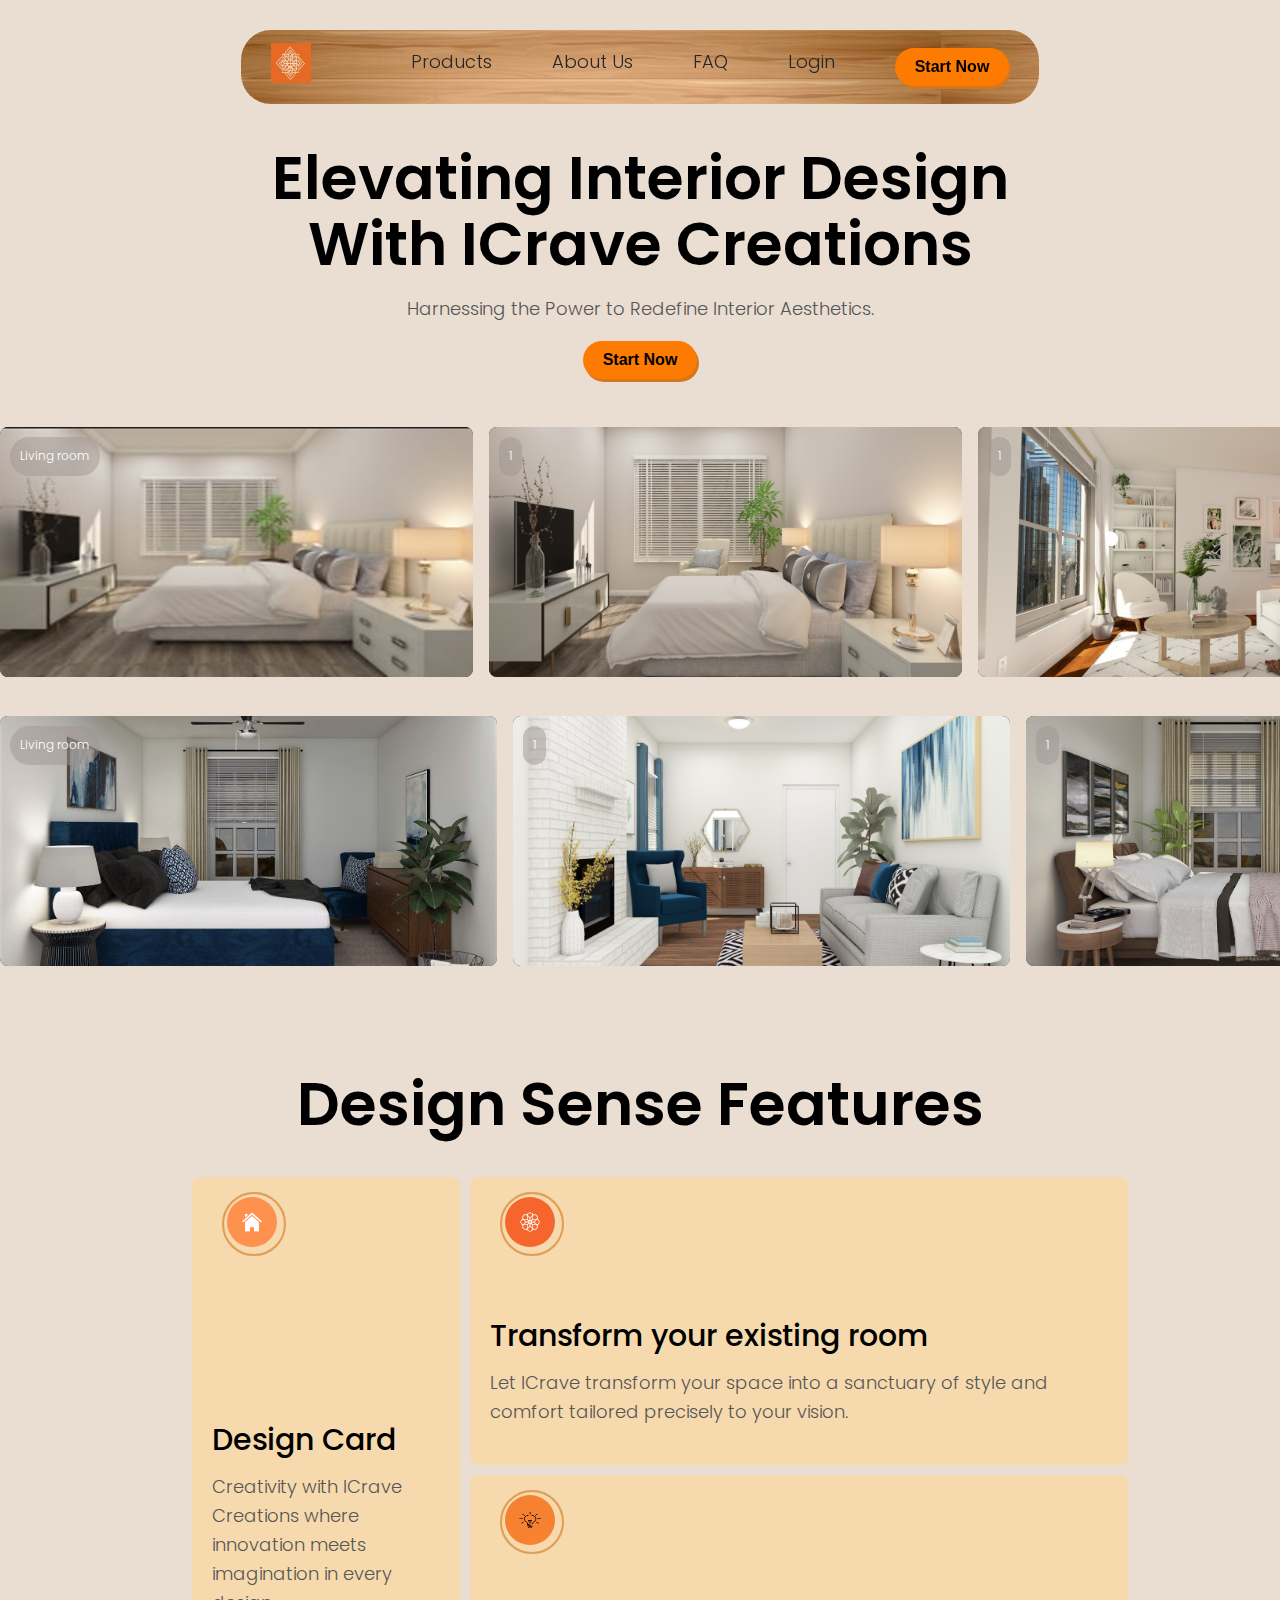
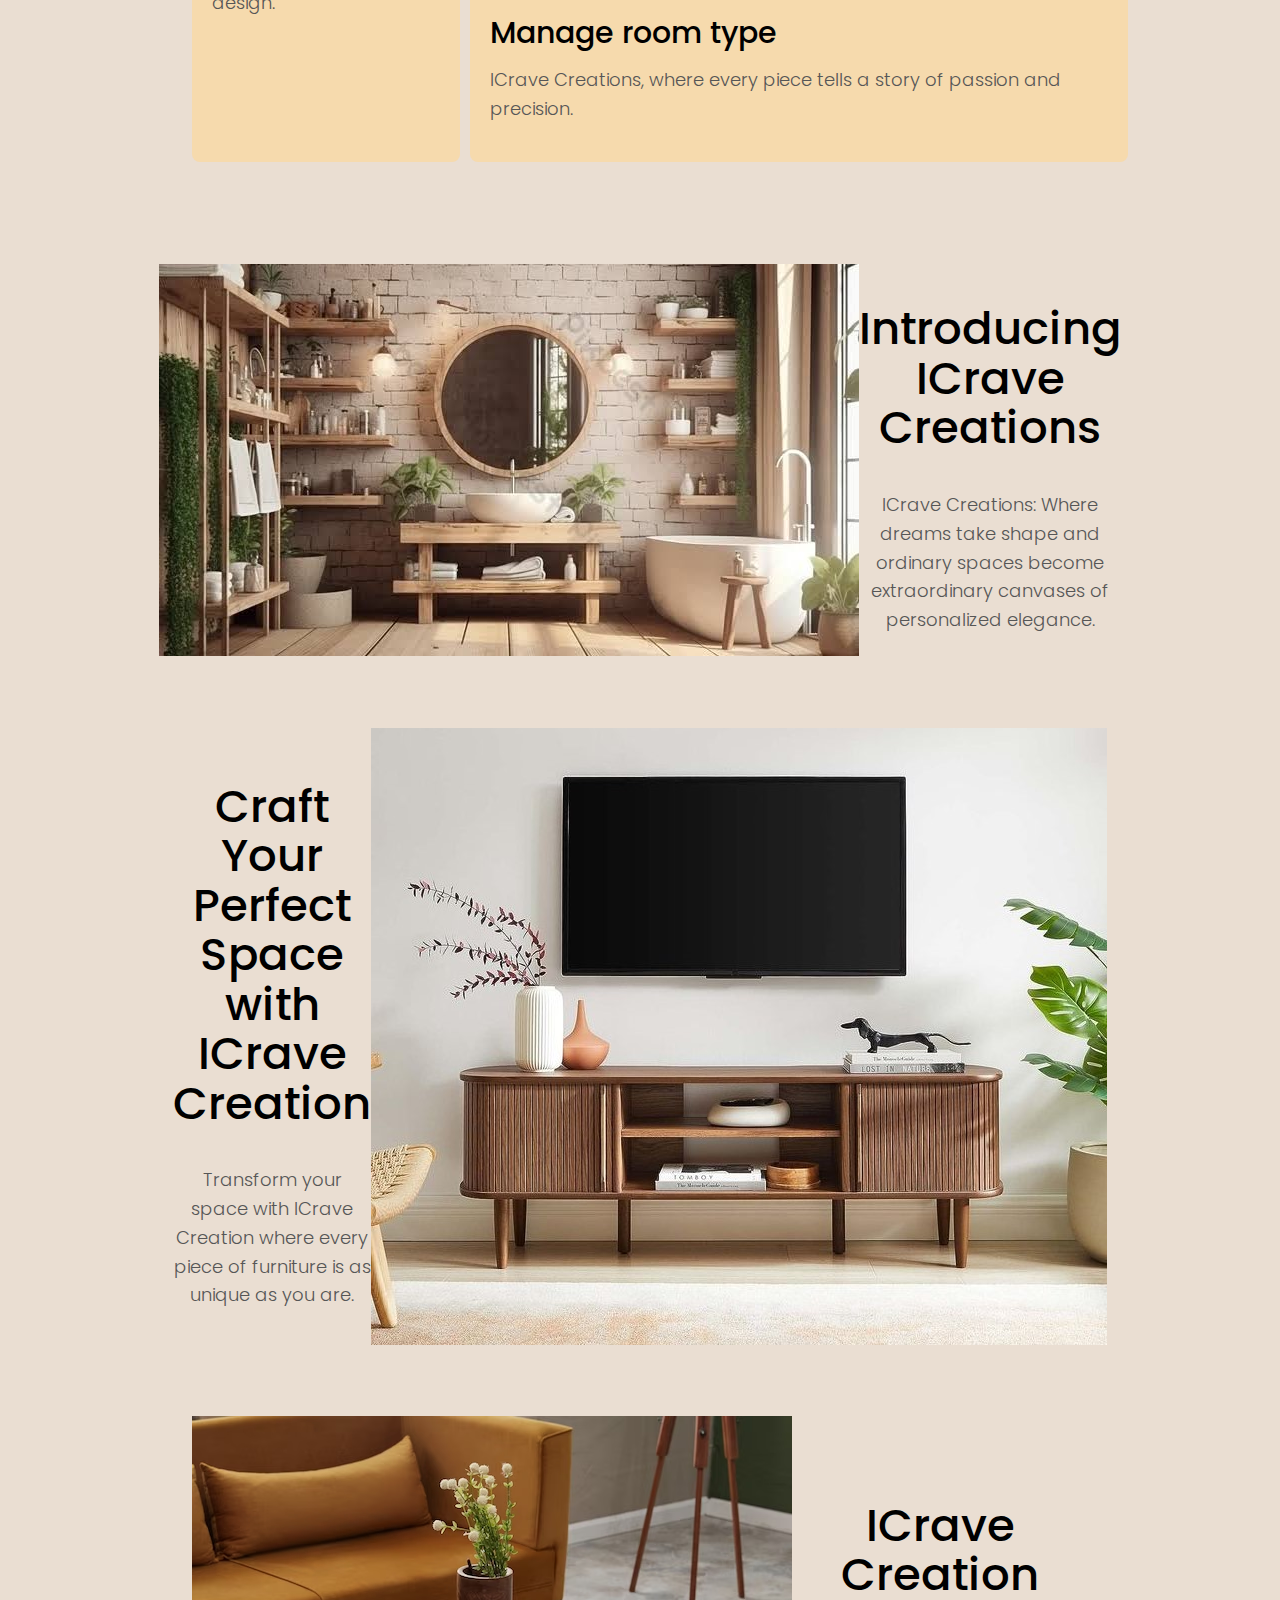
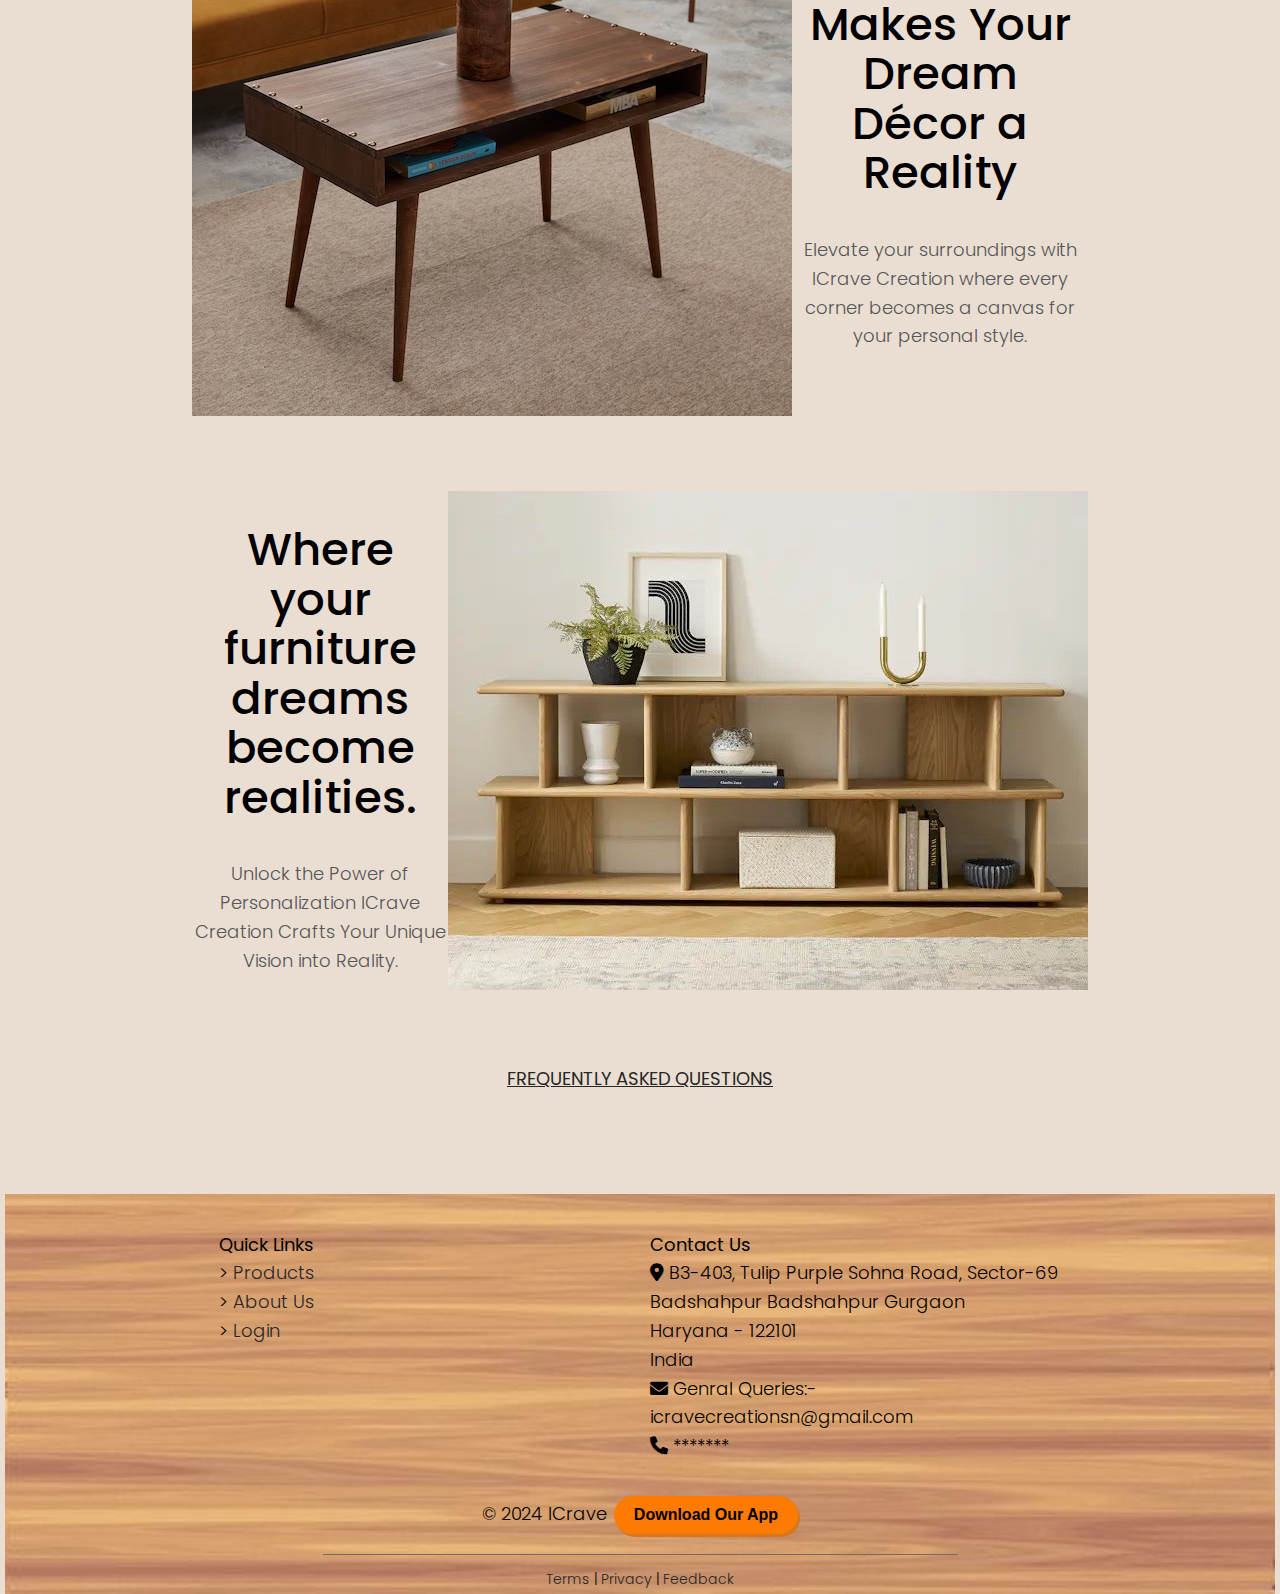
<file: index.html>
<!DOCTYPE html>
<html lang="en">

<head>
    <meta charset="UTF-8">
    <meta name="viewport" content="width=device-width, initial-scale=1.0">
    <title>Home</title>
    <link rel="stylesheet" href="https://cdnjs.cloudflare.com/ajax/libs/font-awesome/6.0.0-beta3/css/all.min.css">

    <link rel="stylesheet" href="index.css">
    <link rel="stylesheet" href="Theme.css">
    <link rel="stylesheet" href="circle.css">
    <link rel="stylesheet" href="home_scroll_infinite.css">
    <link rel="stylesheet" href="https://cdnjs.cloudflare.com/ajax/libs/font-awesome/6.0.0-beta3/css/all.min.css">

    <style>
        /* .Headcenter{ */
        /* background-image: url('https://images.pexels.com/photos/255379/pexels-photo-255379.jpeg?cs=srgb&dl=pexels-padrinan-255379.jpg&fm=jpg') !important; */
        /* } */
    </style>
</head>

<body>
    <nav>
        <div class="navbar">
            <a href="index.html"><img src="Assets/logo.png" alt="logo" height="40px" width="40px"></a>
            <!-- <div class="menu-toggle" id="menu-toggle">
                <div class="hamburger"></div>

            </div> -->
            <div class="nav-Content">
                <div class="menu-icon" id="menu-icon" style="padding: 5px; margin-right: 20px; z-index: 1002;">
                    <div id="show"><i class="fa-solid fa-bars fa-bounce" style="color: rgba(157, 150, 150, 0.775)"></i>
                    </div>
                    <div id="hide" style="display: none; "><i class="fa-solid fa-xmark"
                            style="color: rgba(217, 206, 206, 0.901);"></i>
                    </div>
                </div>
                <div class="menu-items">
                    <ul>
                        <li><a href="ShopNow.html">Products</a></li>
                        <li><a href="AboutUs.html">About Us</a></li>
                        <li><a href="FAQ.html">FAQ</a></li>
                        <li><a href="Login.html">Login</a></li>
                        <li><a href="Login.html"><button class="yellowB"> Start Now</button></a></li>
                    </ul>
                </div>
            </div>

    </nav>
    <section id="head" style="margin-bottom: 0%;">
        <div class="Headcenter">
            <h1 style="margin-bottom: auto;"> Elevating Interior Design With ICrave Creations
            </h1>
            <p class="montserrat">
                Harnessing the Power to Redefine Interior Aesthetics.
            </p>
            <a href="Login.html"><button class="yellowB">Start Now</button></a>
        </div>
    </section>

    <section id="categlog" style="margin-top: .75%;">
        <div class="scroller" data-direction="right" data-speed="fast">
            <div class="scroller__inner">
                <div class="card">
                    <img src="home/Picture1.png" alt="Image 1">

                    <div class="marker">Living room</div>
                </div>
                <div class="card">
                    <img src="home/Picture2.png" alt="Image 1">

                    <div class="marker">1</div>
                </div>
                <div class="card">
                    <img src="home/Picture3.png" alt="Image 1">

                    <div class="marker">1</div>
                </div>
                <div class="card">
                    <img src="home/Picture4.png" alt="Image 1">

                    <div class="marker">1</div>
                </div>
                <div class="card">
                    <img src="home/Picture5.png" alt="Image 1">

                    <div class="marker">1</div>
                </div>
            </div>
        </div>
        <div class="scroller" data-direction="left" data-speed="fast">
            <div class="scroller__inner">
            <div class="card">
                <img src="home/Picture6.png" alt="Image 1">

                <div class="marker">Living room</div>
            </div>
            <div class="card">
                <img src="home/Picture7.png" alt="Image 1">

                <div class="marker">1</div>
            </div>
            <div class="card">
                <img src="home/Picture8.png" alt="Image 1">

                <div class="marker">1</div>
            </div>
            <div class="card">
                <img src="home/Picture9.png" alt="Image 1">

                <div class="marker">1</div>
            </div>
            <div class="card">
                <img src="home/Picture10.png" alt="Image 1">

                <div class="marker">1</div>
            </div>
            <!-- <div class="card">
                <img src="home/Picture10.png" alt="Image 1">

                <div class="marker">1</div>
            </div> -->
        </div>
        </div>
        <script src="scroll_script.js"></script>
    </section>

    <section id="DesignSense">
        <h1>Design Sense Features
        </h1>
        <div class="DScontainer">
            <div class="card3 horizontal-card" style=" width: 40%;">
                <div class="container">
                    <div class="circle delay1"></div>
                    <div class="circle delay2"></div>
                    <div class="circle delay3"></div>
                    <div class="circle delay4"></div><img src="Assets/icon_home.jpg" alt="icon1" height="50px"
                        width="px" style="border-radius: 50% ; z-index: 100;">
                </div>

                <h3 style="margin-top: 100%; text-align: left; ">Design Card</h2>
                    <p style="text-align: left; ">Creativity with ICrave Creations where innovation meets imagination in
                        every design.</p>
            </div>
            <div class="right">

                <div class="card3 vertical-card" style=" width: 100%;">
                    <div class="container">
                        <div class="circle delay1"></div>
                        <div class="circle delay2"></div>
                        <div class="circle delay3"></div>
                        <div class="circle delay4"></div><img src="Assets/icon_design.jpg" alt="icon1" height="50px"
                            width="px" style="border-radius: 50% ; z-index: 100;">
                    </div>

                    <h3 style="margin-top: 20%; text-align: left; ">Transform your existing room</h2>
                        <p style="text-align: left; ">Let ICrave transform your space into a sanctuary of style and
                            comfort tailored precisely to
                            your vision.</p>
                </div>
                <div class="card3 vertical-card" style="margin-top: 10px; width: 100%;">
                    <div class="container">
                        <div class="circle delay1"></div>
                        <div class="circle delay2"></div>
                        <div class="circle delay3"></div>
                        <div class="circle delay4"></div><img src="Assets/icon_idea.jpg" alt="icon1" height="50px"
                            width="50px" style="border-radius: 50% ; z-index: 100;">
                    </div>
                    <h3 style="margin-top: 20%; text-align: left; ">Manage room type</h2>
                        <p style="text-align: left; ">ICrave Creations, where every piece tells a story of passion and
                            precision.</p>
                </div>
            </div>

        </div>
    </section>
    <section id="BeAf">
        <div class="container_3">
            <img src="Wooden/Bathroom.jpg" alt="image1" class="Img_1">
            <div class="text">
                <h2>Introducing ICrave Creations</h2>
                <p>
                    ICrave Creations: Where dreams take shape and ordinary spaces become extraordinary canvases of
                    personalized elegance.
                </p>
            </div>

        </div>
        <div class="container_3 rev">
            <div class="text">
                <h2>Craft Your Perfect Space with ICrave Creation</h2>
                <p>
                    Transform your space with ICrave Creation where every piece of furniture is as unique as you are.
                </p>
            </div>
            <img src="Wooden/TV Stand.jpg" alt="image1" class="Img_2">


        </div>
        <div class="container_3">
            <img src="Wooden/table-1.jpg" alt="image1" class="Img_3">
            <div class="text">
                <h2>ICrave Creation Makes Your Dream Décor a Reality</h2>
                <p>
                    Elevate your surroundings with ICrave Creation where every corner becomes a canvas for your personal
                    style.
                </p>
            </div>

        </div>
        <div class="container_3 rev">
            <div class="text">
                <h2>Where your furniture dreams become realities.</h2>
                <p>
                    Unlock the Power of Personalization ICrave Creation Crafts Your Unique Vision into Reality.
                </p>
            </div>
            <img src="Wooden/Shelf.jpg" alt="image1" class=".Shelf">


        </div>

    </section>
<div >
   <a href="FAQ.html"><strong> FREQUENTLY ASKED QUESTIONS</strong></a> 
</div>
    <footer id="footer" >
        <div class="overlay">
            <div class="quickSec"style="margin-bottom: 10%;">
                <!-- <h2>Get Design Sense with ICrave.</h2><button class="yellowB">Shop Now</button> -->
                <div class="secI"><strong>Quick Links</strong>
                    <br>> <a class=" aa"href="ShopNow.html" style="text-decoration: none; ">Products</a>
                   <br>> <a class=" aa"href="AboutUs.html" style="text-decoration: none;">About Us</a>
                   <br>> <a class=" aa"href="Login.html" style="text-decoration: none;">Login</a>
                    

                </div>
                <div class="secII"><strong>Contact Us</strong>
                
                   <br><i class="fas fa-map-marker-alt"></i>  B3-403, Tulip Purple Sohna Road, Sector-69 Badshahpur Badshahpur Gurgaon
                        <br> Haryana - 122101
                        <br>India
                         
                         <br><i class="fas fa-envelope"></i> Genral Queries:-  icravecreationsn@gmail.com 
                        
                         <br><i class="fas fa-phone"></i>  *******
                </div>
            </div>
            <div class="content">
                <div class="copyright">
                    &copy; 2024 ICrave <button class="yellowB" style="margin-left: 2px ;">Download Our App</button>
                </div>
                <div class="download-app">

                </div>
            </div>
            <div class="line"></div>
            <div class="terms">
                <a href="#">Terms</a> | <a href="#">Privacy</a> | <a href="#">Feedback</a>
            </div>
        </div>
    </footer>
    <script>
        const menuIcon = document.getElementById("menu-icon");
        const lines = document.getElementById('show');
        const cross = document.getElementById('hide');
        const navLinks = document.querySelector(".menu-items");

        menuIcon.addEventListener("click", function () {
            console.log('touch')
            navLinks.classList.toggle("active");
            // Toggle the display of lines and cross
            if (lines.style.display === 'none') {
                lines.style.display = 'block';
                cross.style.display = 'none';
            } else {
                lines.style.display = 'none';
                cross.style.display = 'block';
            }
        });
    </script>
</body>

</html>
</file>
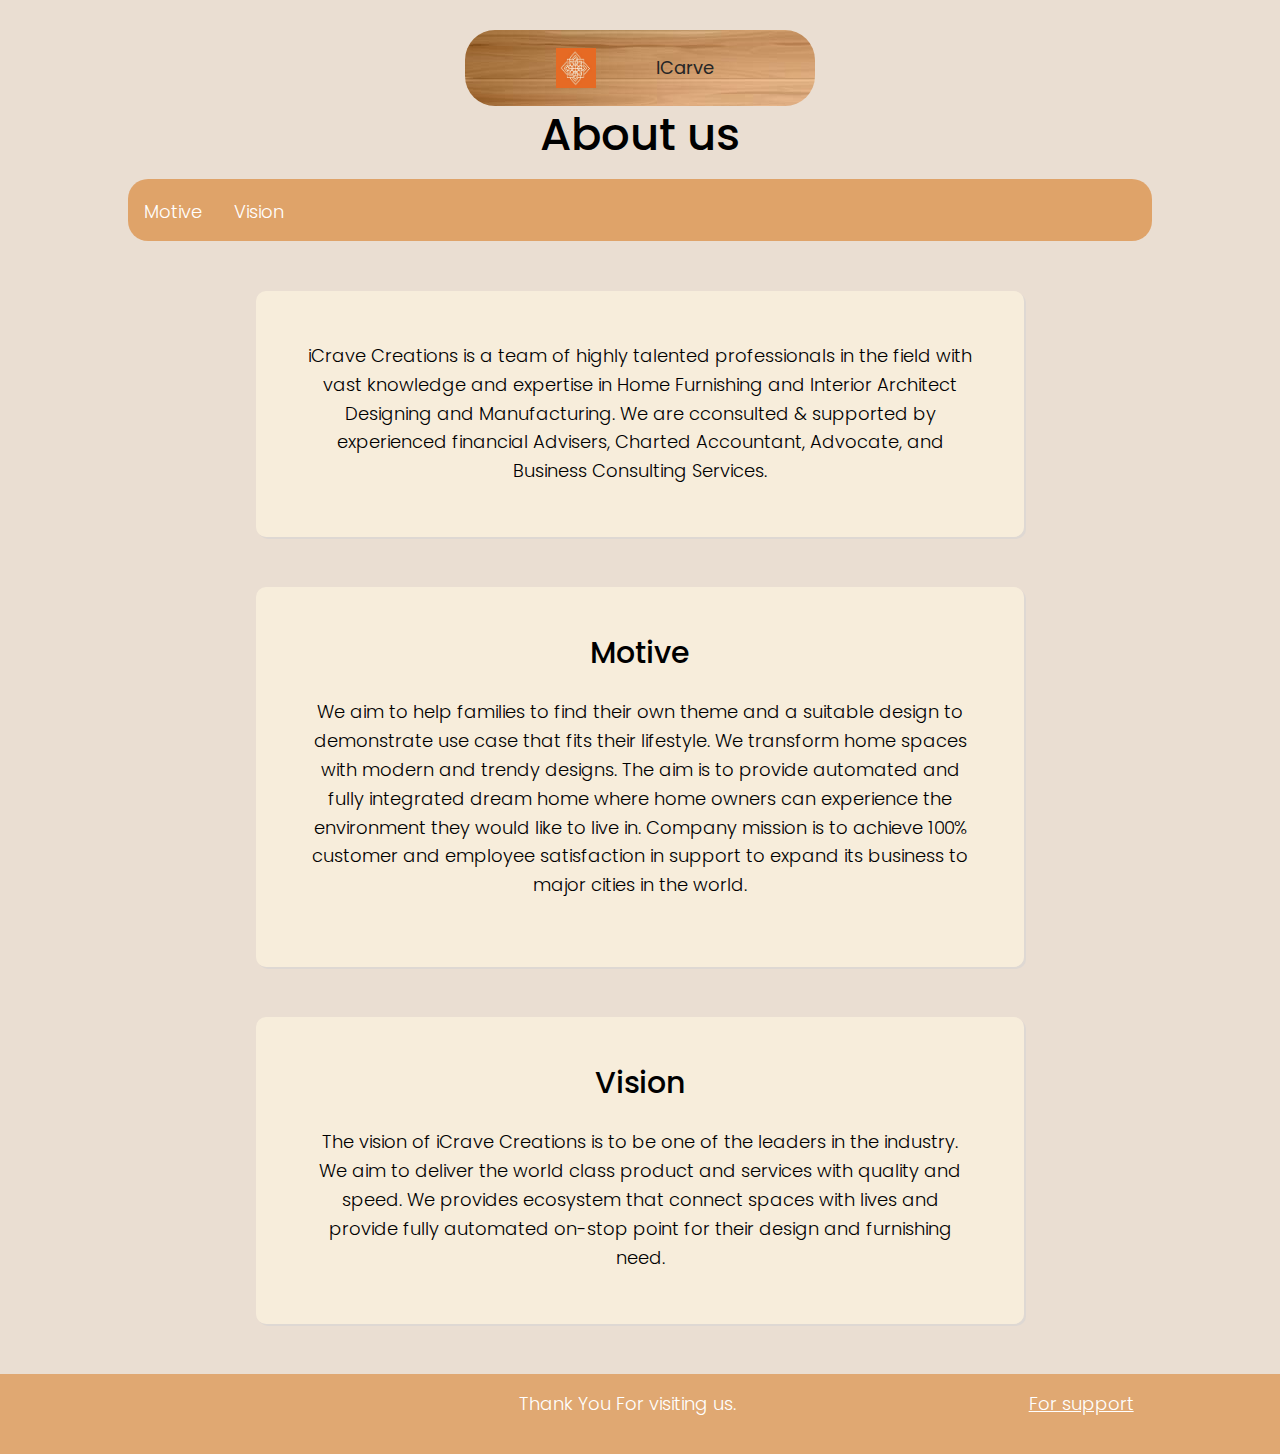
<file: AboutUs.html>
<!doctype html>
<html lang="en">

<head>
  <meta charset="utf-8">
  <meta name="viewport" content="width=device-width, initial-scale=1">
  <title>About us</title>
  <link href="https://cdn.jsdelivr.net/npm/bootstrap@5.3.3/dist/css/bootstrap.min.css" rel="stylesheet"
    integrity="sha384-QWTKZyjpPEjISv5WaRU9OFeRpok6YctnYmDr5pNlyT2bRjXh0JMhjY6hW+ALEwIH" crossorigin="anonymous">
  <script src="https://cdn.jsdelivr.net/npm/bootstrap@5.3.3/dist/js/bootstrap.bundle.min.js"
    integrity="sha384-YvpcrYf0tY3lHB60NNkmXc5s9fDVZLESaAA55NDzOxhy9GkcIdslK1eN7N6jIeHz"
    crossorigin="anonymous"></script>
  <link rel="stylesheet" href="aboutUs.css">
  <link rel="stylesheet" href="Theme.css">

 
<style>
  p{
    margin-left: 2%;
    margin-right: 10px;
    text-align: left;
  }
  h5{
    margin-left: 1%;
    font-size: 16px;
    text-align: left;
  }
  li{
    margin-left: 3%;
  }
  h4{
    color: white
  }
  body{}
  
</style>

</head>

<body> <nav>
    <div class="navbar">
        <a href="index.html"><img src="Assets/logo.png" alt="logo" height="40px" width="40px"></a>
        <a href="index.html"><strong style="font-size: 18px;margin-right: 10px;">ICarve</strong></a>
    </div>
</nav>

  <!-- <div class="space"></div> -->
  <!-- <div class="image-container">
    <img src="ayush.jpg" alt="" class="college">
    <div class="overlay">
      <h1 style="color: white;" class="he">ABOUT US</h1>
      <div class="over">
        <h2>Exploring the possibilities of THDC-IHET education</h2>
      </div>
    </div>
  </div>
  <div> -->
    <h2 style="margin-top: 7% ;" class="head">About us</h2>
  </div>
  <div class="navbar2 bg-color" style="padding: 5px 0 0 0;">
    <a href="#mission">Motive</a>
    <a href="#Vision">Vision</a>

  </div>
  <section id="Aboutus">iCrave Creations is a team of highly talented professionals in the field with vast knowledge and expertise in Home Furnishing and Interior Architect Designing and Manufacturing. We are cconsulted & supported by experienced financial Advisers, Charted Accountant, Advocate, and Business Consulting Services.
</section>
<section id="mission"><h3>Motive</h3><span style="margin-top: 20px;">We aim to help families to find their own theme and a suitable design to demonstrate use case that fits their lifestyle. We transform home spaces with modern and trendy designs. The aim is to provide automated and fully integrated dream home where home owners can experience the environment they would like to live in. Company mission is to achieve 100% customer and employee satisfaction in support to expand its business to major cities in the world.</p>


</section>
<section id="Vision"><h3>Vision</h3><span style="margin-top: 20px;"></span>The vision of iCrave Creations is to be one of the leaders in the industry. We aim to deliver the world class product and services with quality and speed. We provides ecosystem that connect spaces with lives and provide fully automated on-stop point for their design and furnishing need.</section>
<!-- <section id="vision-mission"></section>
<section id="vision-mission"></section> -->

  <footer class="footer" style="">
    <div class="social-icons">
        <div class="icon1"> <a href="#" class="social-icon"><i class="fab fa-facebook"></i></a>
            <a href="#" class="social-icon"><i class="fab fa-twitter"></i></a>
        </div>
        <div class="icon2"> <a href="#" class="social-icon"><i class="fab fa-instagram"></i></a>
            <a href="" class="social-icon"><i
                    class="fab fa-youtube"></i></a>
        </div>

        <!-- Add more social media icons as needed -->
    </div>
    <div class="footerText">
        Thank You For visiting us.

    </div>
    <div class="footerText" id="contact">
        <a href="mailto:hi@gmail.com" class="mail">For support</a>
    </div>
</footer>
</body>

</html>
</file>
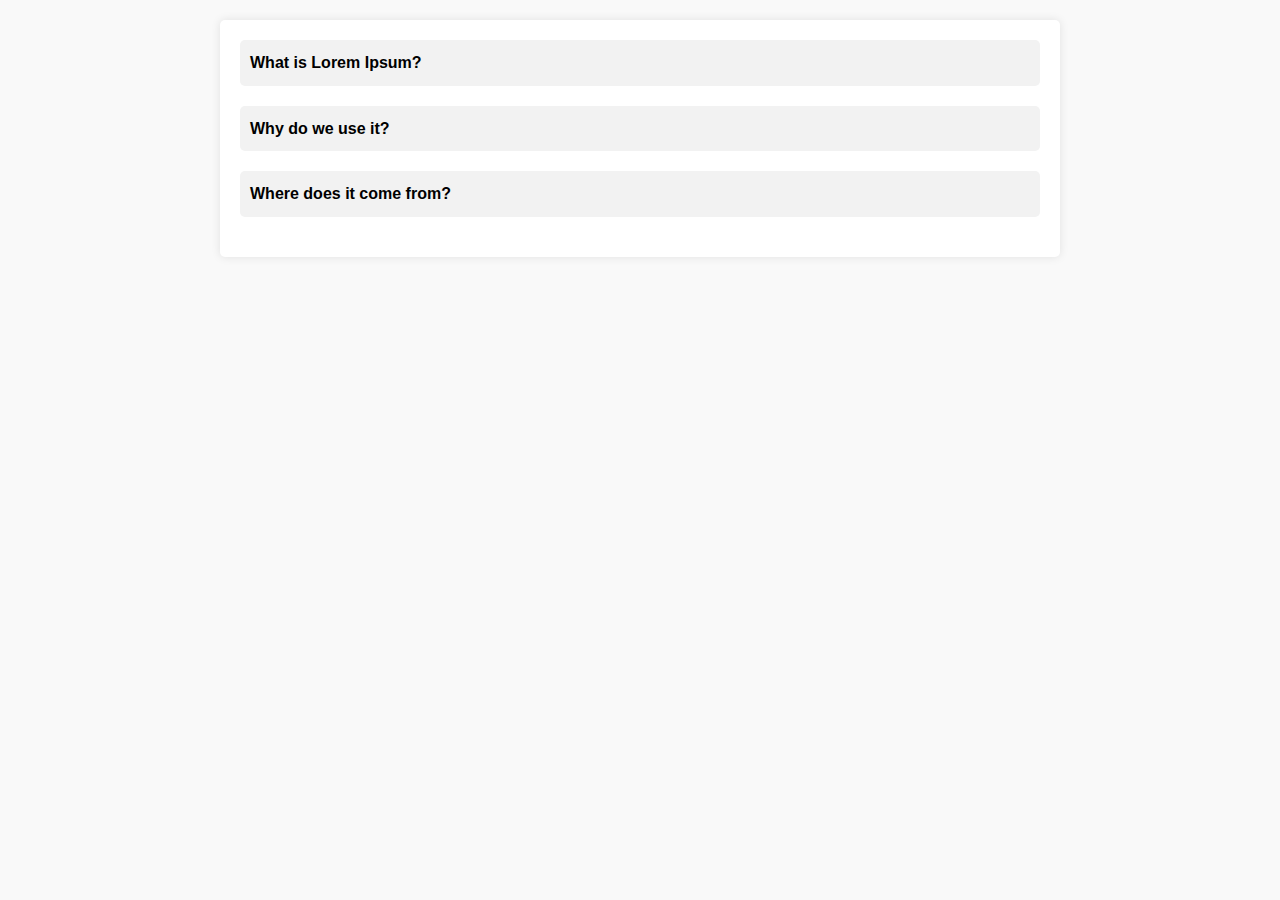
<file: cir.html>
<!DOCTYPE html>
<html lang="en">
<head>
<meta charset="UTF-8">
<meta name="viewport" content="width=device-width, initial-scale=1.0">
<title>FAQ</title>
<style>
  body {
    font-family: Arial, sans-serif;
    line-height: 1.6;
    margin: 0;
    padding: 0;
    background-color: #f9f9f9;
  }

  .container {
    max-width: 800px;
    margin: 20px auto;
    padding: 20px;
    background-color: #fff;
    box-shadow: 0 0 10px rgba(0, 0, 0, 0.1);
    border-radius: 5px;
  }

  .faq-item {
    margin-bottom: 20px;
  }

  .faq-question {
    cursor: pointer;
    font-weight: bold;
    padding: 10px;
    background-color: #f2f2f2;
    border-radius: 5px;
    transition: background-color 0.3s ease;
  }

  .faq-answer {
    display: none;
    padding: 10px;
    border: 1px solid #ddd;
    border-radius: 5px;
    background-color: #fff;
  }

  .faq-answer.show {
    display: block;
  }
</style>
</head>
<body>

<div class="container">
  <div class="faq-item">
    <div class="faq-question">What is Lorem Ipsum?</div>
    <div class="faq-answer">
      <p>Lorem Ipsum is simply dummy text of the printing and typesetting industry. Lorem Ipsum has been the industry's standard dummy text ever since the 1500s.</p>
    </div>
  </div>
  
  <div class="faq-item">
    <div class="faq-question">Why do we use it?</div>
    <div class="faq-answer">
      <p>It is a long established fact that a reader will be distracted by the readable content of a page when looking at its layout.</p>
    </div>
  </div>
  
  <div class="faq-item">
    <div class="faq-question">Where does it come from?</div>
    <div class="faq-answer">
      <p>Contrary to popular belief, Lorem Ipsum is not simply random text.</p>
    </div>
  </div>
</div>

<script>
  const faqQuestions = document.querySelectorAll('.faq-question');

  faqQuestions.forEach(question => {
    question.addEventListener('click', () => {
      question.nextElementSibling.classList.toggle('show');
    });
  });
</script>

</body>
</html>
</file>
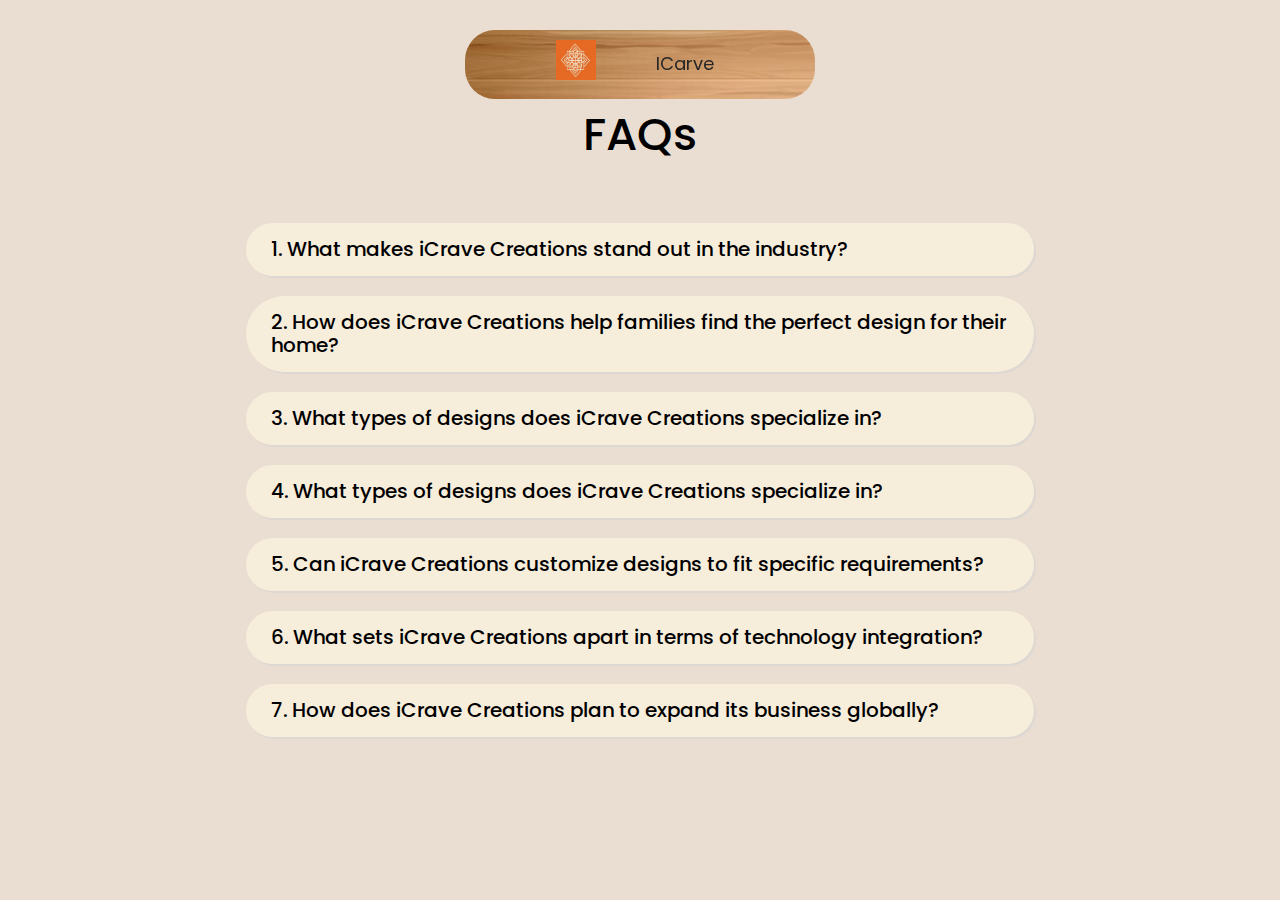
<file: FAQ.html>
<!DOCTYPE html>
<html lang="en">

<head>
    <meta charset="UTF-8">
    <meta name="viewport" content="width=device-width, initial-scale=1.0">
    <title>FAQ
    </title>
    <link rel="stylesheet" href="Theme.css">
    <style>
        .item {
            margin-bottom: 20px;
            background-color: #f9f0ddd6;
            width: 60%;
            
            /* border: 1px solid white; */
            box-shadow: 2px 2px rgba(213, 211, 211, 0.6);
            border-radius: 50px;
            text-align: left;
            /* margin-left: 5px; */
            padding-left: 20px;
        }

        .ques {
            cursor: pointer;
            padding: 5px;
            border-radius: 5px;
            transition: background-color 0.3s ease;

        }

        .ans {
            display: none;
            padding: 5px;
            border-radius: 5px;

        }

        .ans.show {
            display: block;
        }

        h5 {
            font-size: 20px;
            margin: 10px 0 10px 0 !important;
            /* line-height: 10px !important; */
        }

        @media only screen and (max-width: 768px) {

            .item {
                width: 80%;
                /* margin-left: 10%; */
            }
            h5{
                font-size: 15px;
            }

            .head {
                margin-top: 100px !important;
            }

        }
    </style>

</head>

<body>
    <nav>
        <div class="navbar">
            <a href="index.html"><img src="Assets/logo.png" alt="logo" height="40px" width="40px"></a>
            <a href="index.html"><strong style="font-size: 18px;margin-right: 10px;">ICarve</strong></a>
        </div>
    </nav>
    <h2 style="margin-top: 7% ;" class="head">FAQs</h2>
    <section style="display: flex;
flex-direction: column;
align-items: center;
justify-content: center;
margin-top: 5%;
">
        <div class="item">
            <div class="ques">
                <h5>1. What makes iCrave Creations stand out in the industry?</h4>

            </div>
            <div class="ans">
                <p>At iCrave Creations, we stand out by delivering world-class products and services that prioritize
                    both quality and speed. Our commitment to innovation and customer satisfaction sets us apart.
                </p>
            </div>
        </div>
        <div class="item">
            <div class="ques">
                <h5>2. How does iCrave Creations help families find the perfect design for their home?</h4>

            </div>
            <div class="ans">
                <p>We assist families in discovering their unique theme and suitable designs that align with their
                    lifestyle. Through our personalized approach, we ensure that each home reflects the individuality
                    and preferences of its owners.
                </p>
            </div>
        </div>
        <div class="item">
            <div class="ques">
                <h5>3. What types of designs does iCrave Creations specialize in?</h4>

            </div>
            <div class="ans">
                <p> iCrave Creations specializes in modern and trendy designs that transform living spaces into stylish
                    and functional environments. Whether it's contemporary minimalism or cozy chic, we cater to diverse
                    design preferences.
                </p>
            </div>
        </div>
        <div class="item">
            <div class="ques">
                <h5>4. What types of designs does iCrave Creations specialize in?</h4>

            </div>
            <div class="ans">
                <p> iCrave Creations specializes in modern and trendy designs that transform living spaces into stylish
                    and functional environments. Whether it's contemporary minimalism or cozy chic, we cater to diverse
                    design preferences.
                </p>
            </div>
        </div>
        <div class="item">
            <div class="ques">
                <h5>5. Can iCrave Creations customize designs to fit specific requirements?</h4>

            </div>
            <div class="ans">
                <p> Yes, we offer customization options to tailor designs according to our clients' specific
                    requirements and preferences. Our goal is to create personalized spaces that exceed expectations and
                    reflect individual style.
                </p>
            </div>
        </div>
        <div class="item">
            <div class="ques">
                <h5>6. What sets iCrave Creations apart in terms of technology integration?</h4>

            </div>
            <div class="ans">
                <p> iCrave Creations provides an ecosystem that seamlessly connects spaces with lives through
                    cutting-edge technology. Our fully automated solutions offer a one-stop point for design and
                    furnishing needs, enhancing convenience and efficiency.
                </p>
            </div>
        </div>
        <div class="item">
            <div class="ques">
                <h5>7. How does iCrave Creations plan to expand its business globally?</h4>

            </div>
            <div class="ans">
                <p> Our mission is to achieve 100% customer and employee satisfaction as we expand our business to major
                    cities worldwide. By maintaining our commitment to excellence and innovation, we aim to establish
                    iCrave Creations as a trusted name in the global design industry. </p>
            </div>
        </div>

    </section>
    <script>
        const faqQuestions = document.querySelectorAll('.ques');

        faqQuestions.forEach(question => {
            question.addEventListener('click', () => {
                question.nextElementSibling.classList.toggle('show');
            });
        });
    </script>

</body>

</html>
</file>
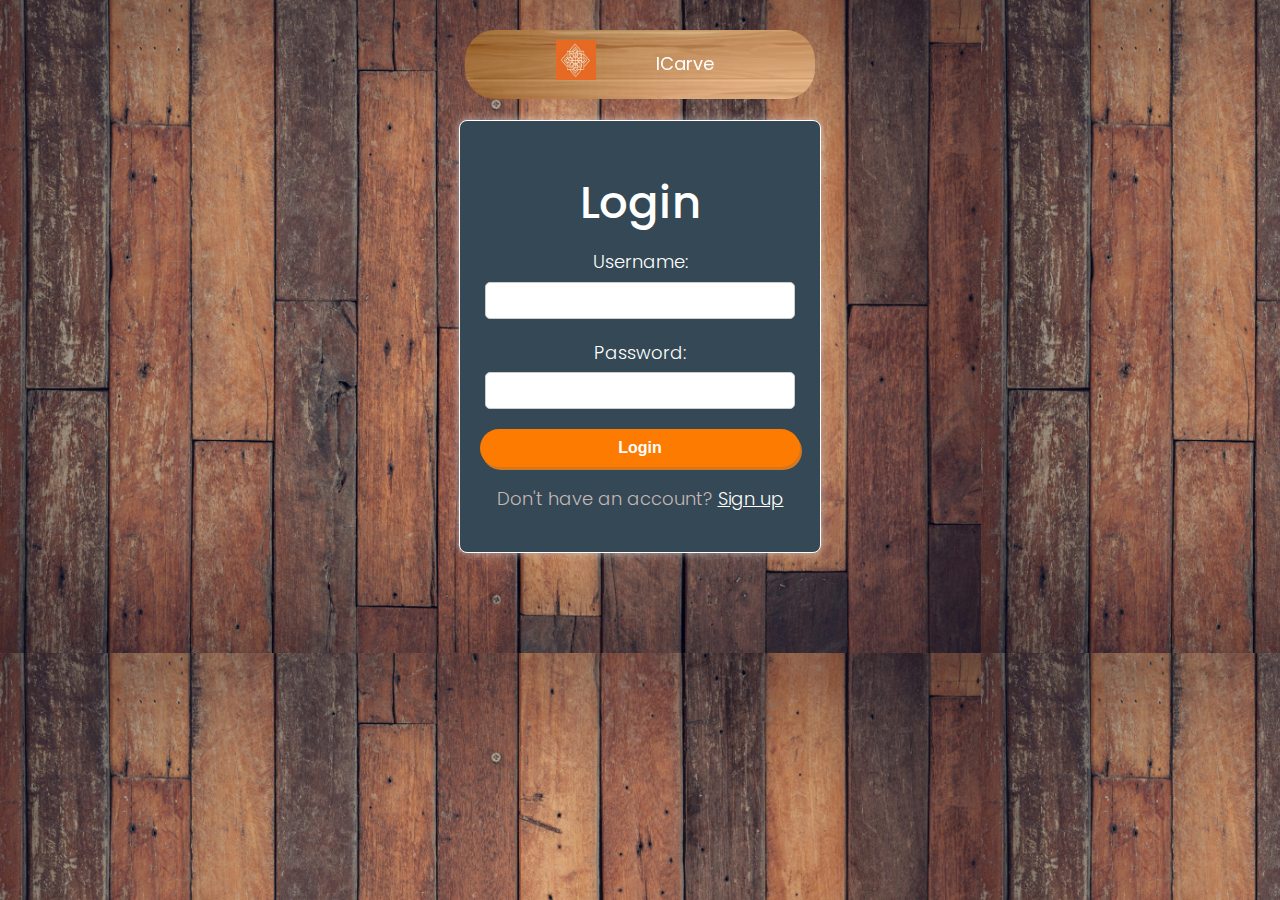
<file: Login.html>
<!DOCTYPE html>
<html lang="en">

<head>
    <meta charset="UTF-8">
    <meta name="viewport" content="width=device-width, initial-scale=1.0">
    <title>Login Page</title>
    <link rel="stylesheet" href="Theme.css">
    <style>
        body{
            color: white
        }
        p{
            color: rgb(198, 183, 183);
        }
        a{color: white;}
        .overlay {
            position: fixed;
            top: 0;
            left: 0;
            width: 95%;
            height: 100%;
            background-color: rgba(0, 0, 0, 0.5); /* semi-transparent black overlay */
            z-index: -1; /* behind other elements */
        }
        
        .container {
            position: relative; /* to make the overlay work */
            max-width: 320px;
            margin: 100px auto;
            padding: 20px;
            background-color: #344955;
            border-radius: 8px;
            border: 1px solid white;
            box-shadow: 0 0 10px rgba(230, 227, 227, 0.601);
        }
        
        /* h2 {
            text-align: center;
            margin-bottom: 20px;
        } */
        
        .input-group {
            margin-bottom: 20px;
        }
        
        .input-group label {
            display: block;
            margin-bottom: 5px;
        }
        
        .input-group input {
            width: 90%;
            padding: 10px;
            border: 1px solid #ccc;
            border-radius: 5px;
        }
        
        button {
            width: 100%;
            padding: 10px;
            background-color: #f0ad4e; /* use your preferred color */
            color: #fff;
            border: none;
            border-radius: 5px;
            cursor: pointer;
            transition: background-color 0.3s ease;
        }
        
        button:hover {
            background-color: #ec971f; /* darker shade on hover */
        }
        </style>
</head>

<body background="Assets/bookbg2.jpg" style="background-size: contain;">
    <nav>
        <div class="navbar">
            <a href="index.html"><img src="Assets/logo.png" alt="logo" height="40px" width="40px"></a>
            <a href="index.html"><strong style="font-size: 18px;margin-right: 10px;">ICarve</strong></a>
        </div>
    </nav>
    <div class="container">
        <form action="login.php" method="post">
            <h2>Login</h2>
            <div class="input-group">
                <label for="username">Username:</label>
                <input type="text" id="username" name="username" required>
            </div>
            <div class="input-group">
                <label for="password">Password:</label>
                <input type="password" id="password" name="password" required>
            </div>
            <button type="submit" class="yellowB">Login</button>
            <p>Don't have an account? <a href="signup.html" >Sign up</a></p>
        </form>
    </div>
</body>

</html>
</file>
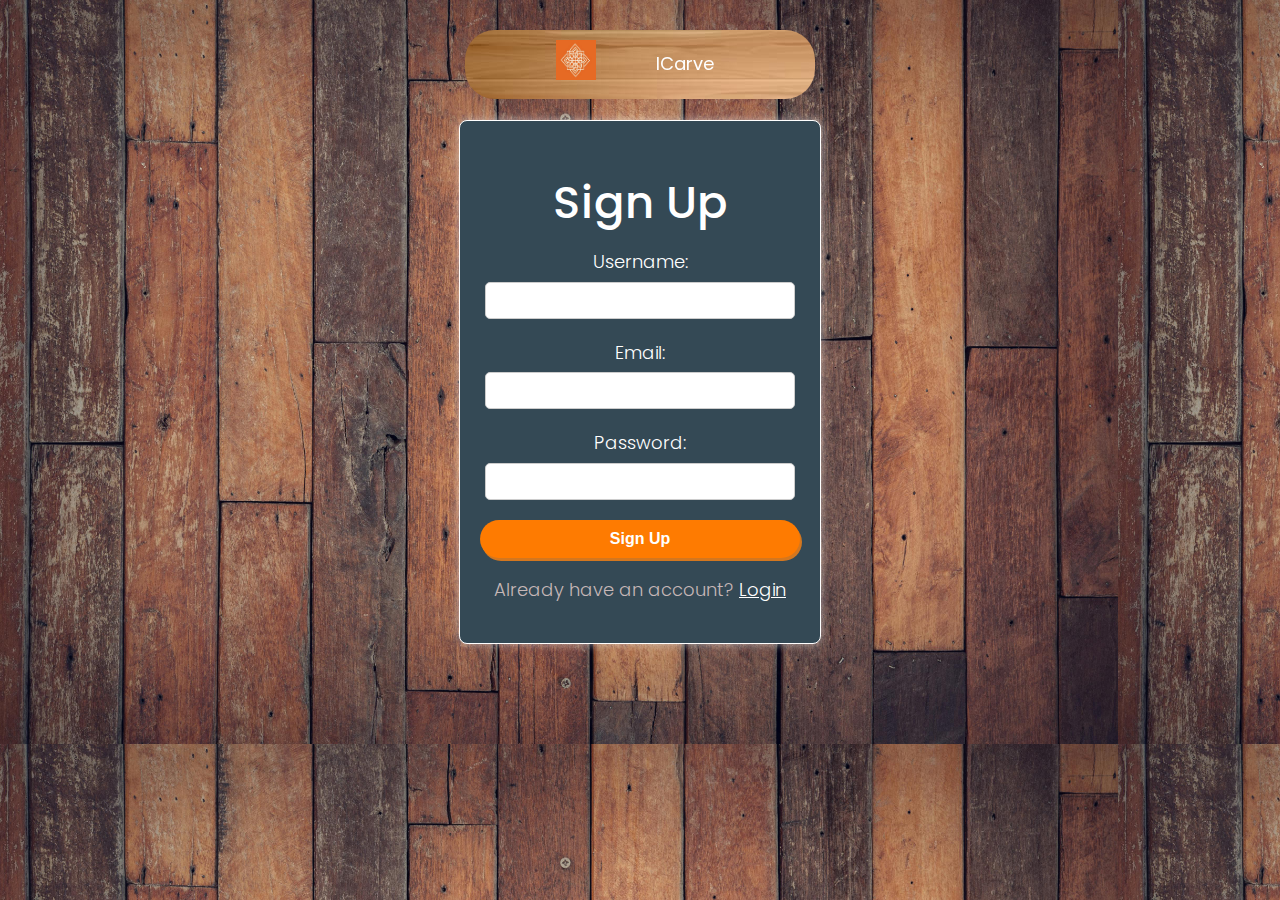
<file: Signup.html>
<!DOCTYPE html>
<html lang="en">

<head>
    <meta charset="UTF-8">
    <meta name="viewport" content="width=device-width, initial-scale=1.0">
    <title>Sign Up Page</title>
    <link rel="stylesheet" href="Theme.css">
    <style>
                body{
            color: white
        }
        p{
            color: rgb(198, 183, 183);
        }
        a{color: white;}
        .overlay {
            position: fixed;
            top: 0;
            left: 0;
            width: 95%;
            height: 100%;
            background-color: rgba(0, 0, 0, 0.5); /* semi-transparent black overlay */
            z-index: -1; /* behind other elements */
        }
        
        .container {
            position: relative; /* to make the overlay work */
            max-width: 320px;
            margin: 100px auto;
            padding: 20px;
            background-color: #344955;
            border-radius: 8px;
            border: 1px solid white;
            box-shadow: 0 0 10px rgba(230, 227, 227, 0.601);
        }
        
        /* h2 {
            text-align: center;
            margin-bottom: 20px;
        } */
        
        .input-group {
            margin-bottom: 20px;
        }
        
        .input-group label {
            display: block;
            margin-bottom: 5px;
        }
        
        .input-group input {
            width: 90%;
            padding: 10px;
            border: 1px solid #ccc;
            border-radius: 5px;
        }
        
        button {
            width: 100%;
            padding: 10px;
            background-color: #5cb85c; /* use your preferred color */
            color: #fff;
            border: none;
            border-radius: 5px;
            cursor: pointer;
            transition: background-color 0.3s ease;
        }
        
        button:hover {
            background-color: #4cae4c; /* darker shade on hover */
        }</style>
</head>

<body background="Assets/bookbg2.jpg" style="background-size: contain;">
    <nav>
        <div class="navbar">
            <a href="index.html"><img src="Assets/logo.png" alt="logo" height="40px" width="40px"></a>
            <a href="index.html"><strong style="font-size: 18px;margin-right: 10px;">ICarve</strong></a>
        </div>
    </nav>
    <div class="container">
        <form action="signup.php" method="post">
            <h2>Sign Up</h2>
            <div class="input-group">
                <label for="username">Username:</label>
                <input type="text" id="username" name="username" required>
            </div>
            <div class="input-group">
                <label for="email">Email:</label>
                <input type="email" id="email" name="email" required>
            </div>
            <div class="input-group">
                <label for="password">Password:</label>
                <input type="password" id="password" name="password" required>
            </div>
            <button type="submit" class="yellowB">Sign Up</button>
            <p>Already have an account? <a href="login.html">Login</a></p>
        </form>
    </div>
</body>

</html>
</file>
<file: index.css>
.container_scroll {
    max-width: 98vw;
    margin: 0 auto;
    padding: 20px;
    text-align: center;
    /* overflow: hidden; */
    display: flex; /* Use flexbox */
    /* flex-wrap: wrap; Allow wrapping */
    justify-content: center; /* Center align items */
    animation: slideCards 30s linear infinite; /* Apply animation */
    
}

.container2_scroll {
    max-width: 98vw; /* Adjust as needed */
    margin: 0 auto;
    padding: 20px;
    text-align: center;
    /* overflow: hidden; */
    display: flex; /* Use flexbox */
    /* flex-wrap: wrap; Allow wrapping */
    justify-content: center; /* Center align items */
    animation: slideCards2 30s linear infinite; /* Apply animation */
}

.card {
    width: 17%;
    /* flex: 0 0 calc(33% - 40px); Adjust  */

    /* margin: 20px 1%; */
    background-color: #333;
    color: white;
    border-radius: 8px;
    overflow: hidden;
    position: relative;
}

.card img {
    width: 100%;
    height: 250px;
    display: block;
}

.card-content {
    padding: 20px;
}

.marker {
    position: absolute;
    top: 10px;
    left: 10px;
    background-color: #a094917d;
    color: white;
    padding: 5px 10px;
    border-radius: 20px;
    font-size: 12px;
}

#head {
    display: flex;
    justify-content: center;
    align-items: center;
}


        .Headcenter {
            margin-top: 1.5%;
            /* margin-left: 11%; */
            display: flex;
            width: 800px;
            flex-direction: column;
            justify-content: center;
            align-items: center;
        }


        .DScontainer {
            display: flex;
            align-self: center;
            justify-content: center;
            /* background-color: rgb(20,20,20); */
            /* border: 0px; */
        }

        .right {
            display: flex;
            flex-direction: column;
            align-self: center;
            justify-content: center;

        }

        .card3 {
            /* border: 1px solid #ccc; */
            border-radius: 8px;
            padding: 20px;
            margin-right: 10px;
            background-color: #ffd79397; 
        }

        #DesignSense {
            display: flex;
            flex-direction: column;
            align-items: center;
            justify-content: center;

        }


        .container_3 {
            display: flex;
            justify-content: center;
            align-items: center;
            margin: 5% 0 8% 0;
        }

        .text {
            display: flex;
            flex-direction: column;
            justify-content: center;
            align-items: center;
        }

        footer {
            position: relative;
            margin: 10px 5px 0 5px;
            height: 400px;
            /* Adjust height as needed */
            background-image: url('Wooden/Wooden_3.jpg');
            /* Specify your background image */
            background-size: cover;
        }

        .overlay {
            position: absolute;
            top: 0;
            left: 0;
            width: 100%;
            height: 100%;
            background-color: rgba(239, 234, 234, 0.3);
            /* Adjust overlay color and opacity */
            display: flex;
            flex-direction: column;
            justify-content: flex-end;
            align-items: center;
        }

        .content {
            display: flex;
            flex-direction: column;
            align-items: center;
        }

        .copyright {
            /* color: white; */
            margin-bottom: 10px;
        }



        .line {
            width: 50%;
            height: 1px;
            background-color: rgb(117, 107, 107);
            margin: 10px 0;
        }

        .terms {
            /* color: white; */
            font-size: 14px;
        }
        .terms a{
            /* color: white; */
            text-decoration: dotted;
        }

        #DesignSense, #BeAf {
            margin-left: 15%;
            width: 70%;
        }

        .quickSec{
            display: flex;
           
            flex-direction: row;
            /* justify-items: self-start; */
            /* align-items: center; */
            text-align: left;
            margin-bottom: 2% !important;
        }

        /* Keyframes for card animation */

        .quickSec > div {
            flex: 1; /* This ensures equal width */
            padding: 10px; /* Optional: Add padding for spacing */
            /* border: 1px solid #ddd; Optional: Add border for visibility */
            box-sizing: border-box; /* Ensures padding and border are included in the width calculation */
        }

        .aa:hover{
            text-decoration: underline !important;
        }
        
        @keyframes slideCards {
            0% {
                transform: translateX(100%);
            }

            100% {
                transform: translateX(-100%);
            }
        }

        @keyframes slideCards2 {
            0% {
                transform: translateX(-100%);
            }

            100% {
                transform: translateX(100%);
            }
        }

        footer{
            margin-top: 100px;
        }


        @media only screen and (max-width: 768px){
            .menu-items a{
                color: white !important;
            }
            #head{
                margin-top: 150px;
            }
            .card{
                /* flex: 0 0 calc(100% - 40px); Adjust as needed */
                /* width: 30%; */

            }
            .DScontainer{
                flex-direction: column;
            }
            .card3{
                /* height: 400px; */
                width: 100% !important;
                /* margin-left: 3% !important; */
                margin-bottom: 4%;
                
            }
            .card3 h3{
                margin-top: 40% !important;
            }
            .container_3{
                
                flex-direction: column;
            }
            .container_3 img{
                width: 100%;
                height: auto;
            }
            .rev{
                flex-direction: column-reverse;
            }
            .quickSec{
                flex-direction: column;
            }
            footer{
                height: 550px;
            }
        }
</file>
<file: Theme.css>
/* Import Poppins font from Google Fonts */
@import url('https://fonts.googleapis.com/css2?family=Poppins:ital,wght@0,100;0,200;0,300;0,400;0,500;0,600;0,700;0,800;0,900;1,100;1,200;1,300;1,400;1,500;1,600;1,700;1,800;1,900&display=swap');

/* Define font families */
body {
    font-family: 'Poppins', sans-serif;
    /* Default font for body text */
}

h1,
h2,
h3,
h4,
h5,
h6 {
    font-family: 'Poppins', sans-serif;
    /* Poppins for headings */
}

/* Define font family for slab serif font */
.prominent-text {
    font-family: 'Poppins', sans-serif;
    /* Poppins for prominent text elements */
}


html {
    scroll-behavior: smooth;
}

body {
    font-size: 18px;
    background-color: rgb(234, 222, 210);
    /* font-family: "Poppins", sans-serif; */
    font-weight: 300;
    margin: 0;
    padding: 0;
    line-height: 28.8px;
    text-align: center;
    color: black;
    overflow-x: hidden;
}

h1 {
    /* font-family: "Poppins", sans-serif; */
    font-size: 60px;
    /* color: rgb(33, 33, 33); */
    font-weight: 600;
    line-height: 66px;
    margin-top: 3px;
    /* Remove default top margin */

}

h2 {
    font-size: 45px;
    font-weight: 500;
    width: 100%;
    text-align: center;
    margin-bottom: 20px;
    line-height: 49.5px;
}

h3 {
    font-size: 30px;
    font-weight: 500;
    line-height: 30px;
    margin-bottom: 10px;
}

h5 {

    font-size: 23px;
    font-weight: 500;
    line-height: 23px;
    margin-bottom: 20px;

}

p {
    font-family: "Poppins", sans-serif;
    color: #565656;
    font-size: 18px;
    font-weight: 300;

}

/* div{
    margin-top: 5px;
} */
section {
    margin-top: 8%;
    margin-bottom: 5%;
}

.yellowB {
    border: 0px solid rgb(212, 119, 31);
    box-shadow: 2px 3px rgb(212, 119, 31);
    border-radius: 30px;
    padding: 10px 20px;
    background-color: rgb(254, 123, 1);
    font-size: 16px;
    font-weight: bold;
}

.yellowB:hover {
    background-color: rgb(224, 117, 17);
}


/* Navbar */
nav {
    padding: 10px 0;
    display: flex;
    justify-content: center;
    /* align-items: center; */
}

.menu-items ul {
    list-style: none;
    display: flex;
}

.nav-Content {
    display: flex;
    align-items: center;
    justify-content: center;
}

.menu-items li {
    /* padding: 0px 5% 5px 5%; */

}

.navbar {
    z-index: 1000;
    min-width: 350px;
    position: fixed;
    margin-top: 20px;
    display: flex;
    justify-content: center;
    align-items: center;
    /* background-filter: blur(10px); */
    /* Adjust blur level */
    background-image: url("Wooden/Wooden_2.jpg");
    background-color: #ffd7937d;
    border-radius: 30px;
}

.navbar a {
    /* color: white; */
    text-decoration: none;
    padding: 10px 20px;
    margin: 0 10px;
}

.menu-toggle {
    display: none;
}

.menu-toggle .hamburger {
    width: 25px;
    height: 3px;
    background-color: white;
    margin: 5px 0;
}

.menu-icon {
    display: none;
}


a {
    color: #262626;
}

@media only screen and (max-width: 768px) {

body{
    /* overflow: hidden; */
    overflow-x: hidden;
    /* scroll */
}
    .navbar{
        display: flex;
        justify-content: space-between;
        align-items: center;
    }
    .menu-icon {
        display: block;
    }

    .menu-items {
        display: none;
        justify-content: space-between;
        align-items: flex-start;
        position: absolute;
        top: 10px;
        right: 10px;
        height: auto;
        width: 180px;
        backdrop-filter: blur(10px); /* Adjust blur level */
        border-radius: 30px;
        z-index: 1001;
        border-radius: 10px;
        overflow: hidden; /* Ensures the pseudo-element doesn't overflow */
        padding: 10px; /* Adjust padding as needed */
    }
    
    .menu-items::before {
        content: "";
        position: absolute;
        top: 0;
        left: 0;
        width: 100%;
        height: 100%;
        background-image: url("Assets/bookbg.jpg");
        background-size: cover;
        background-position: center;
        opacity: .8; /* Adjust opacity as needed */
        z-index: -1; /* Ensures the background image stays behind the content */
        border-radius: 10px; /* Match the border radius of the parent */
    }
    

    .menu-items ul {
        list-style: none;
        font-weight: 300;
        font-size: 18px;
        display: flex;
        flex-direction: column;
        justify-content: space-around;
        padding-left: 0;

    }

    .menu-items li {
        /* background-color: #565656; */
        border-bottom: 1px 2px solid rgba(217, 199, 199, 0.2);
        box-shadow: 2px 2px rgba(230, 227, 227, 0.3);
        border-radius: 6px;
        margin: 10px 5px 10px 5px;
        padding: 5px 10px 5px 10px;
        /* margin-bottom: 15px; */
        /* background-color: rgb(193, 238, 238); */
    }

    .menu-items.active {
        display: flex;
    }

    h1 {
        
        font-size: 35px;
       
        font-weight: 600;
        line-height: 40px;
        margin-top: 3px;
        text-align: center;
        /* Remove default top margin */

    }

    h2 {
        font-size: 32px;
        font-weight: 500;
        width: 100%;
        text-align: center;
        margin-bottom: 20px;
        line-height: 36px;
    }

    h3 {
        font-size: 28px;
        font-weight: 500;
        line-height: 30px;
        margin-bottom: 10px;
    }

    h5 {

        font-size: 15px;
        font-weight: 500;
        line-height: 18px;
        margin-bottom: 20px;

    }

    p {
        
       
        font-size: 15px;
        font-weight: 300;
        text-align: center;

    }
    
}
</file>
<file: circle.css>
.container {
    position: absolute;
    display: block;
    width: 80px;
    z-index: 0;
    /* margin: 60px auto; */
  }
  
  .container .delay1 {
    animation: waves 2.5s linear infinite;
    animation-delay: 0.1s;
  }
  
  .container .delay2 {
    animation: waves 2.5s linear 0.7s infinite forwards;
  }
  
  .container .delay3 {
    animation: waves 2.5s linear 1.3s infinite forwards;
  }
  
  .container .delay4 {
    animation: waves 2.5s linear 1.9s infinite forwards;
  }
  


  
  .circle {
    display: block;
    height: 60px;
    width: 60px;
    border-radius: 50%;
  border: 2px solid rgba(212, 118, 31, 0.2); 
    background: transparent; 
    /* background: #aadd9343; */
    margin: 10px;
    transition: 5s ease;
    position: absolute;
    top: -15px;
    z-index: 0;

    /* left: -5px; */
  }
  
  @keyframes waves {
    0% {
      transform: scale(1);
      opacity: 1;
    }
    100% {
      transform: scale(4);
      opacity: 0;
    }
  }
  
  @keyframes bloop {
    0% {
      transform: scale3d(1, 1, 1);
    }
    30% {
      transform: scale3d(1.25, 0.75, 1);
    }
    40% {
      transform: scale3d(0.75, 1.25, 1);
    }
    50% {
      transform: scale3d(1.15, 0.85, 1);
    }
    65% {
      transform: scale3d(0.95, 1.05, 1);
    }
    75% {
      transform: scale3d(1.05, 0.95, 1);
    }
    100% {
      transform: scale3d(1, 1, 1);
    }
  }
</file>
<file: aboutUs.css>
*{
    margin:0;
    padding: 0;
    
}




.college{

    width: 100%; 
    height:800px; 
    border: 1px solid white;
    /* margin: 10px;  */
    /* padding: 5px;  */
}
/* styles.css */

.image-container img{
    /* position: relative; */
    width:100% ;
    height: 95vh;
    object-fit: cover;
    /* display: inline-block; Ensures the container takes the size of the image */
}

.overlay {
    position: absolute;
    top: 98% !important;
    left:61% !important;
    transform: translate(-50%, -50%);
    color: white;
    font-size: 24px;
    font-weight: bold;
    background-color: rgba(54, 139, 30, 0.5); /* Semi-transparent background */
    padding: 10px 20px;
    border-radius: 5px;
    width:78% !important;
}
.over{
    margin-top: 10px;

}
.he{
    text-align: left;
}

/* styles.css */

.navbar2 {
    background-color: rgba(214, 113, 18, 0.547); /* Background color of the navbar */
    overflow: hidden;
    width: 80%;
    margin-left: 10%;
    border-radius: 20px;
}

.navbar2 a {
    float: left;
    display: block;
    color: white;
    text-align: center;
    padding: 14px 16px;
    text-decoration: none;
}

.navbar2 a:hover {
    background-color: rgba(214, 113, 18); /* Background color on hover */
    color: black;
}

/* Style the content sections */
h2 {
    margin-top: 20px; /* Add some space between navbar and content */
}
.footer {

    width: 100%;
    background-color: rgba(214, 113, 18, 0.5);
    padding-top: 10px;
    display: flex;
    align-items: center;
    justify-content: space-around;
    color: white;
    padding-bottom: 30px;
    /* margin-top: 15px; */
}

.social-icons {
    margin-top: 10px;

}
.icon1,.icon2{
    display: inline;
    padding: 0;
    
}

.social-icon {

    font-size: 24px;
    margin: 0 10px;
    color: white;
    text-decoration: none;
    transition: color 0.3s;
}

.social-icon:hover {
    text-decoration: none;
    color: rgb(73, 160, 120);
    /* Green color on hover */
}

.footerText a {
    color: white;
}

.footerText a:hover {
    color: rgb(73, 160, 120);
}

#Vision, #mission, #Aboutus{
    display: flex;
    flex-direction: column;
    align-items: center;
    justify-content: center;
    width: 60%;
    padding: 4%;
    margin: 50px auto 50px 20%;
    background-color:#f9f0ddd6;
    border-radius: 10px;
    box-shadow: 2px 2px rgba(213, 211, 211, 0.6);
}

@media only screen and (max-width: 768px){

    #Vision, #mission, #Aboutus{
        width: 80%;
        margin-left: 10%;
    }
    .head{
        margin-top: 100px !important;
    }

}
</file>
<file: home_scroll_infinite.css>
.scroller {
  max-width:100% ;

  /* left: 5%; */
}

.scroller__inner {
  /* padding-block: 1rem; */
  display: flex;
  margin-top: 3%;
  flex-wrap: wrap;
  gap: 1rem;
}

.scroller[data-animated="true"] {
  overflow: hidden;
  /* -webkit-mask: linear-gradient(
    90deg,
    transparent,
    white 20%,
    white 80%,
    transparent
  );
  mask: linear-gradient(90deg, transparent, white 20%, white 80%, transparent); */
}

.scroller[data-animated="true"] .scroller__inner {
  width: max-content;
  flex-wrap: nowrap;
  animation: scroll var(--_animation-duration, 40s)
    var(--_animation-direction, forwards) linear infinite;
}

.scroller[data-direction="right"] {
  --_animation-direction: reverse;
}

.scroller[data-direction="left"] {
  --_animation-direction: forwards;
}

.scroller[data-speed="fast"] {
  --_animation-duration: 20s;
}

.scroller[data-speed="slow"] {
  --_animation-duration: 60s;
}

@keyframes scroll {
  to {
    transform: translate(calc(-50% - 0.5rem));
  }
}

/* general styles */

:root {
  --clr-neutral-100: hsl(0, 0%, 100%);
  --clr-primary-100: hsl(205, 15%, 58%);
  --clr-primary-400: hsl(215, 25%, 27%);
  --clr-primary-800: hsl(217, 33%, 17%);
  --clr-primary-900: hsl(218, 33%, 9%);
}





.tag-list {
  margin: 0;
  padding-inline: 0;
  list-style: none;
}

.tag-list li {
  padding: 1rem;
  /* background: var(--clr-primary-400); */

  border-radius: 0.5rem;
  box-shadow: 0 0.5rem 1rem -0.25rem var(--clr-primary-900);
}

/* for testing purposed to ensure the animation lined up correctly */
.test {
  background: red !important;
}
</file>
